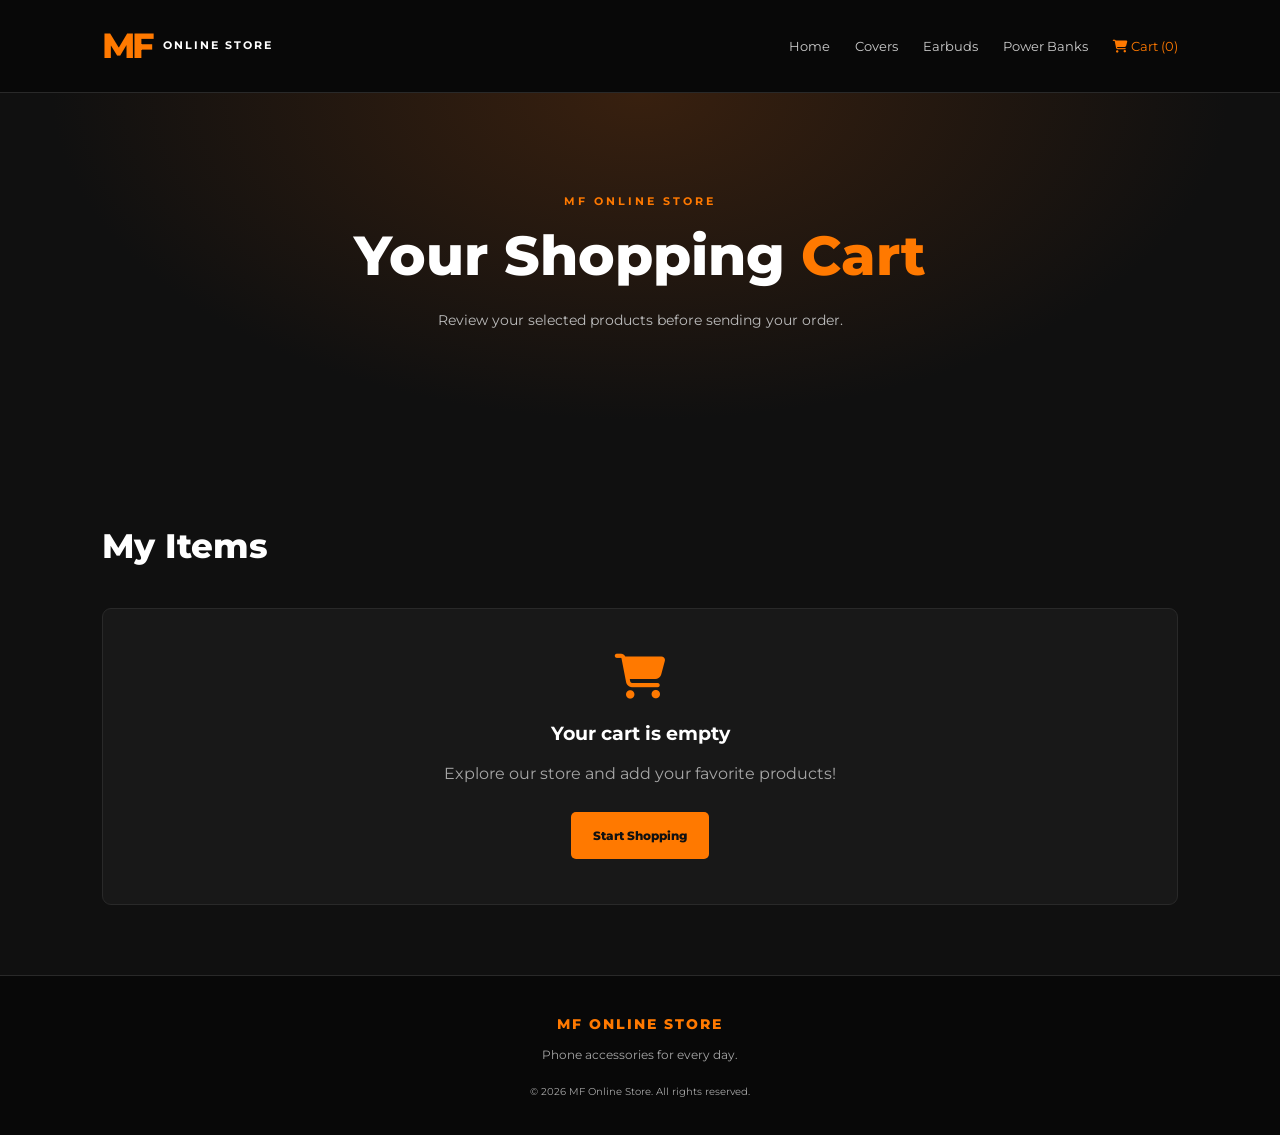
<file: cart.html>
<!DOCTYPE html>
<html lang="en">
<head>
    <meta charset="UTF-8">
    <meta name="viewport" content="width=device-width, initial-scale=1.0">

    <title>My Cart | MF Online Store</title>

    <link rel="stylesheet" href="earbuds.css">

    <link rel="preconnect" href="https://fonts.googleapis.com">
    <link rel="preconnect" href="https://fonts.gstatic.com" crossorigin>
    <link href="https://fonts.googleapis.com/css2?family=Montserrat:wght@400;500;600;700;800&display=swap" rel="stylesheet">

    <link rel="stylesheet" href="https://cdnjs.cloudflare.com/ajax/libs/font-awesome/6.5.0/css/all.min.css">

    <style>
        .cart-section {
            padding: 70px 8%;
            min-height: 55vh;
        }

        .cart-item {
            display: flex;
            justify-content: space-between;
            align-items: center;
            gap: 20px;
            padding: 22px;
            margin-bottom: 15px;
            background: #181818;
            border: 1px solid #292929;
            border-radius: 9px;
        }

        .cart-item h3 {
            font-size: 15px;
            margin-bottom: 8px;
        }

        .cart-item p {
            color: #a6a6a6;
            font-size: 12px;
        }

        .quantity-controls {
            display: flex;
            align-items: center;
            gap: 12px;
            margin-top: 12px;
        }

        .quantity-controls button,
        .remove-btn {
            border: none;
            cursor: pointer;
            font-family: inherit;
            font-weight: 700;
        }

        .quantity-controls button {
            width: 30px;
            height: 30px;
            border-radius: 5px;
            background: #ff7900;
            color: #101010;
        }

        .remove-btn {
            margin-top: 12px;
            background: transparent;
            color: #ff7900;
            font-size: 12px;
        }

        .cart-actions {
            display: flex;
            flex-wrap: wrap;
            gap: 12px;
            margin-top: 30px;
        }

        .cart-actions button,
        .cart-actions a {
            border: none;
            cursor: pointer;
            display: inline-flex;
            align-items: center;
            justify-content: center;
            gap: 9px;
            padding: 14px 18px;
            border-radius: 5px;
            font-family: inherit;
            font-size: 12px;
            font-weight: 800;
            text-decoration: none;
        }

        .checkout-btn {
            background: #25D366;
            color: white;
        }

        .continue-btn {
            background: #ff7900;
            color: #101010;
        }

        .empty-cart {
            padding: 45px 20px;
            text-align: center;
            background: #181818;
            border: 1px solid #292929;
            border-radius: 9px;
        }

        .empty-cart i {
            color: #ff7900;
            font-size: 45px;
            margin-bottom: 20px;
        }

        .empty-cart p {
            color: #a6a6a6;
            margin: 12px 0 25px;
        }

        @media (max-width: 600px) {
            .cart-section {
                padding: 45px 5%;
            }

            .cart-item {
                align-items: flex-start;
                flex-direction: column;
            }

            .cart-actions {
                flex-direction: column;
            }

            .cart-actions button,
            .cart-actions a {
                width: 100%;
            }
        }
    </style>
</head>

<body>

    <header class="navbar">
        <a href="index.html" class="logo">
            <span class="logo-mf">MF</span>
            <span class="logo-text">ONLINE STORE</span>
        </a>

        <nav>
            <a href="index.html">Home</a>
            <a href="covers.html">Covers</a>
            <a href="earbuds.html">Earbuds</a>
            <a href="powerbanks.html">Power Banks</a>
            <a href="cart.html" class="active">
                <i class="fa-solid fa-cart-shopping"></i>
                Cart (<span class="cart-count">0</span>)
            </a>
        </nav>
    </header>

    <section class="page-hero">
        <p class="eyebrow">MF ONLINE STORE</p>
        <h1>Your Shopping <span>Cart</span></h1>
        <p>Review your selected products before sending your order.</p>
    </section>

    <main class="cart-section">
        <div class="section-heading">
            <h2>My Items</h2>
        </div>

        <div id="cart-items"></div>

        <div class="cart-actions" id="cart-actions" style="display: none;">
            <button class="checkout-btn" onclick="sendCartToWhatsApp()">
                <i class="fa-brands fa-whatsapp"></i>
                Send Order on WhatsApp
            </button>

            <a href="index.html" class="continue-btn">
                <i class="fa-solid fa-arrow-left"></i>
                Continue Shopping
            </a>
        </div>
    </main>

    <footer>
        <a href="index.html" class="footer-logo">MF ONLINE STORE</a>
        <p>Phone accessories for every day.</p>
        <p class="copyright">&copy; 2026 MF Online Store. All rights reserved.</p>
    </footer>

    <script src="cart.js"></script>

    <script>
        function displayCart() {
            const cart = getCart();
            const container = document.getElementById("cart-items");
            const actions = document.getElementById("cart-actions");

            if (cart.length === 0) {
                container.innerHTML = `
                    <div class="empty-cart">
                        <i class="fa-solid fa-cart-shopping"></i>
                        <h3>Your cart is empty</h3>
                        <p>Explore our store and add your favorite products!</p>
                        <a href="index.html" class="shop-btn">
                            Start Shopping
                        </a>
                    </div>
                `;

                actions.style.display = "none";
                return;
            }

            actions.style.display = "flex";

            container.innerHTML = cart.map(item => `
                <article class="cart-item">
                    <div>
                        <h3>${escapeCartText(item.name)}</h3>
                        <p>Price: ${escapeCartText(item.price)}</p>

                        <div class="quantity-controls">
                            <button onclick="changeQuantity('${escapeCartAttribute(item.name)}', -1)">−</button>
                            <span>${item.quantity}</span>
                            <button onclick="changeQuantity('${escapeCartAttribute(item.name)}', 1)">+</button>
                        </div>

                        <button class="remove-btn"
                            onclick="removeFromCart('${escapeCartAttribute(item.name)}')">
                            <i class="fa-solid fa-trash"></i> Remove
                        </button>
                    </div>
                </article>
            `).join("");
        }

        function escapeCartText(value) {
            return String(value).replace(/[&<>"']/g, char => ({
                "&": "&amp;",
                "<": "&lt;",
                ">": "&gt;",
                '"': "&quot;",
                "'": "&#39;"
            })[char]);
        }

        function escapeCartAttribute(value) {
            return String(value)
                .replace(/\\/g, "\\\\")
                .replace(/'/g, "\\'")
                .replace(/\r/g, "\\r")
                .replace(/\n/g, "\\n");
        }

        const originalChangeQuantity = changeQuantity;
        changeQuantity = function(name, amount) {
            originalChangeQuantity(name, amount);
            displayCart();
        };

        const originalRemoveFromCart = removeFromCart;
        removeFromCart = function(name) {
            originalRemoveFromCart(name);
            displayCart();
        };

        displayCart();
    </script>

</body>
</html>
</file>
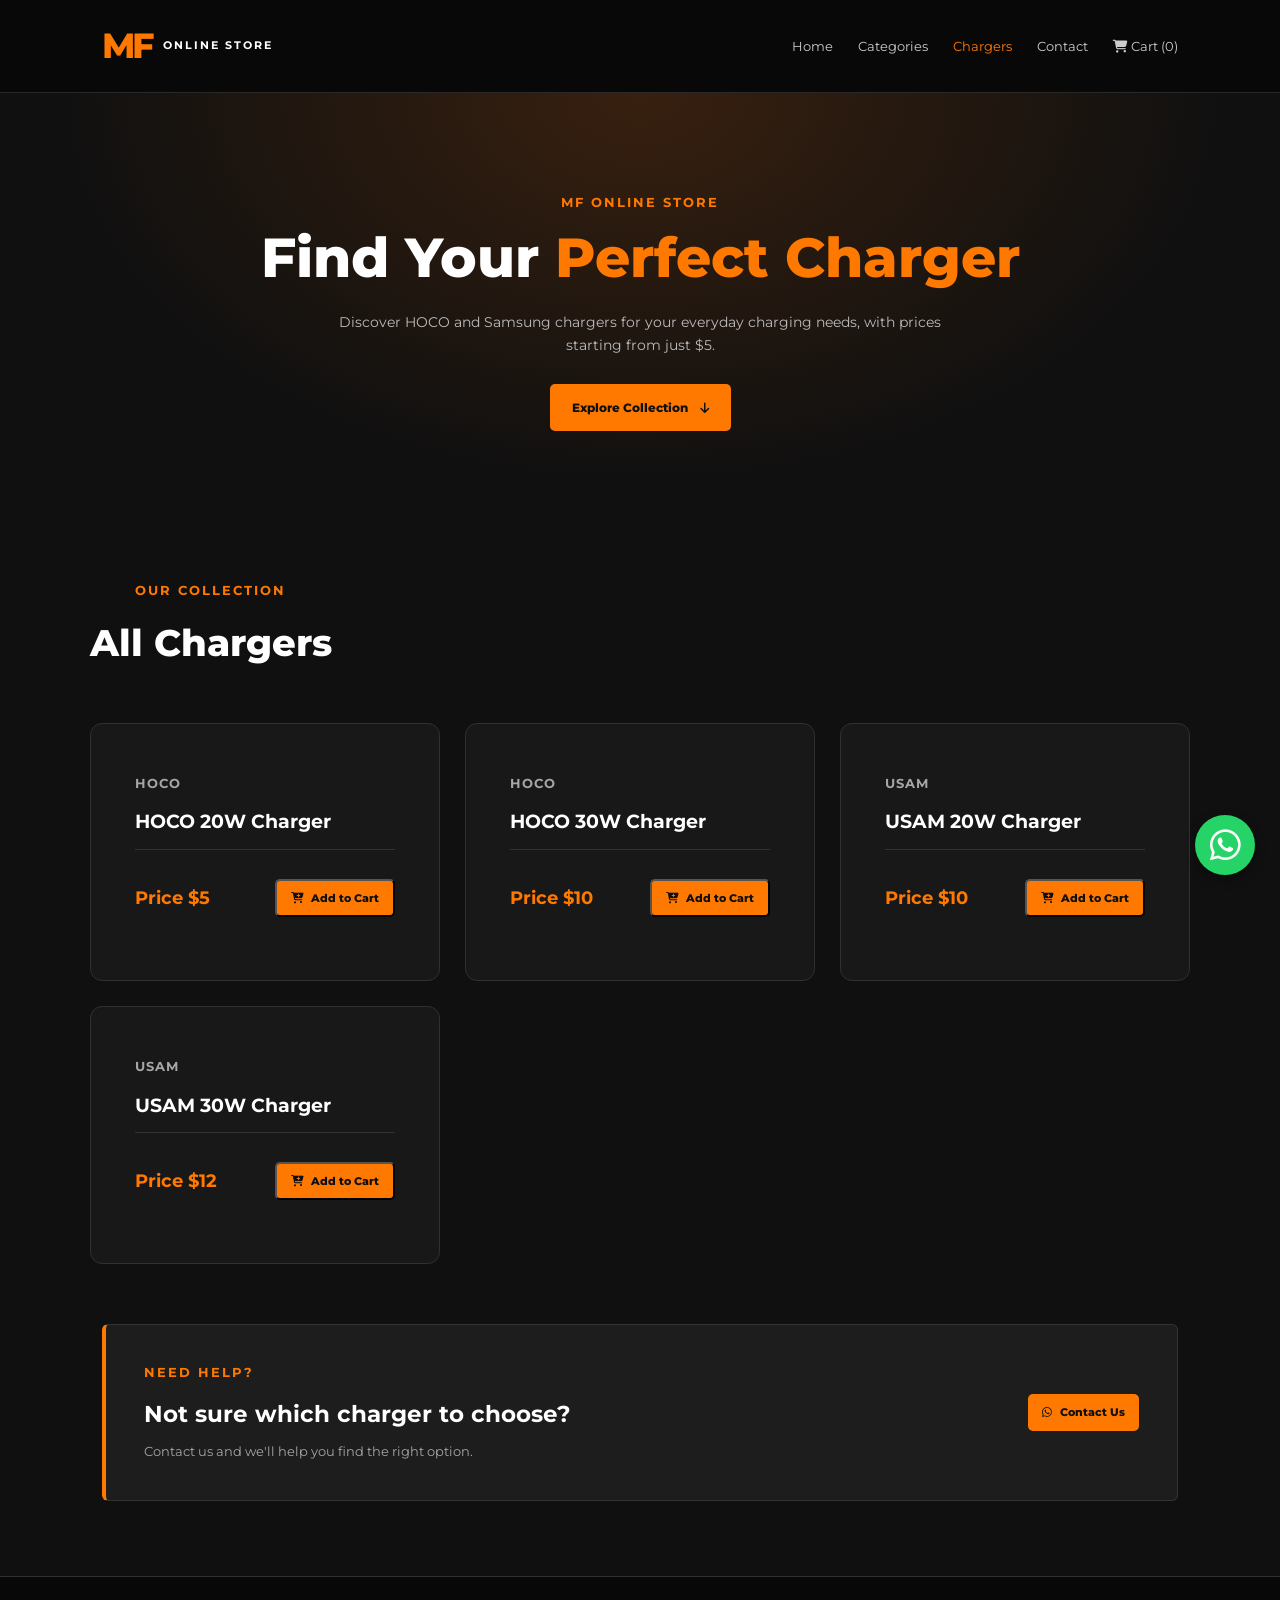
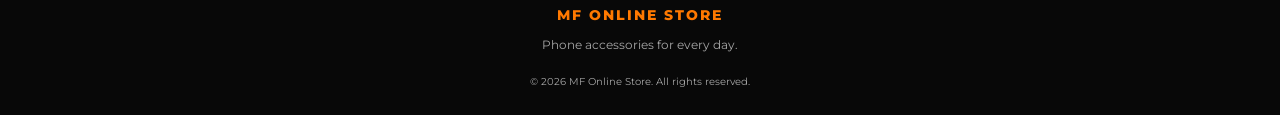
<file: chargers.html>
<!DOCTYPE html>
<html lang="en">
<head>
    <meta charset="UTF-8">
    <meta name="viewport" content="width=device-width, initial-scale=1.0">

    <title>Chargers | MF Online Store</title>

    <link rel="stylesheet" href="earbuds.css">
    <link rel="stylesheet" href="chargers.css">

    <link rel="preconnect" href="https://fonts.googleapis.com">
    <link rel="preconnect" href="https://fonts.gstatic.com" crossorigin>

    <link href="https://fonts.googleapis.com/css2?family=Montserrat:wght@400;500;600;700;800&display=swap"
          rel="stylesheet">

    <link rel="stylesheet"
          href="https://cdnjs.cloudflare.com/ajax/libs/font-awesome/6.5.0/css/all.min.css">
</head>

<body>

    <!-- Navigation -->
    <header class="navbar">
        <a href="index.html" class="logo">
            <span class="logo-mf">MF</span>
            <span class="logo-text">ONLINE STORE</span>
        </a>

        <nav>
            <a href="index.html">Home</a>
            <a href="index.html#categories">Categories</a>
            <a href="#chargers" class="active">Chargers</a>
            <a href="index.html#contact">Contact</a>
            <a href="cart.html">
                <i class="fa-solid fa-cart-shopping"></i>
                Cart (<span class="cart-count">0</span>)
            </a>
        </nav>
    </header>

    <!-- Page Introduction -->
    <section class="page-hero">
        <p class="eyebrow">MF ONLINE STORE</p>

        <h1>Find Your <span>Perfect Charger</span></h1>

        <p>
            Discover HOCO and Samsung chargers for your everyday
            charging needs, with prices starting from just $5.
        </p>

        <a href="#chargers" class="shop-btn">
            Explore Collection
            <i class="fa-solid fa-arrow-down"></i>
        </a>
    </section>

    <!-- Products -->
    <main class="products-section" id="chargers">

        <div class="section-heading">
            <div>
                <p class="eyebrow">OUR COLLECTION</p>
                <h2>All Chargers</h2>
            </div>
        </div>

        <div class="product-grid">

            <!-- HOCO 20W -->
            <article class="product-card">
                

                <div class="product-info">
                    <p class="product-category">HOCO</p>
                    <h3>HOCO 20W Charger</h3>

                    <div class="product-bottom">
                        <span class="price">Price $5</span>
                        <button class="inquiry-btn"
                            onclick="addToCart('HOCO 20W Charger', 'Starting at $5')">
                            <i class="fa-solid fa-cart-plus"></i> Add to Cart
                        </button>
                    </div>
                </div>
            </article>

            <!-- HOCO 30W -->
            <article class="product-card">
              
                <div class="product-info">
                    <p class="product-category">HOCO</p>
                    <h3>HOCO 30W Charger</h3>

                    <div class="product-bottom">
                        <span class="price">Price $10</span>
                        <button class="inquiry-btn"
                            onclick="addToCart('HOCO 30W Charger', 'Starting at $10')">
                            <i class="fa-solid fa-cart-plus"></i> Add to Cart
                        </button>
                    </div>
                </div>
            </article>

            <!-- Sam 20W -->
            <article class="product-card">
              

                <div class="product-info">
                    <p class="product-category">USAM</p>
                    <h3>USAM 20W Charger</h3>

                    <div class="product-bottom">
                        <span class="price">Price $10</span>
                        <button class="inquiry-btn"
                            onclick="addToCart('Samsung 20W Charger', 'Starting at $10')">
                            <i class="fa-solid fa-cart-plus"></i> Add to Cart
                        </button>
                    </div>
                </div>
            </article>

            <!-- Sams 30W -->
            <article class="product-card">
               
                <div class="product-info">
                    <p class="product-category">USAM</p>
                    <h3>USAM 30W Charger</h3>

                    <div class="product-bottom">
                        <span class="price">Price $12</span>
                        <button class="inquiry-btn"
                            onclick="addToCart('Samsung 30W Charger', 'Starting at $12')">
                            <i class="fa-solid fa-cart-plus"></i> Add to Cart
                        </button>
                    </div>
                </div>
            </article>

        </div>
    </main>

    <!-- Contact Banner -->
    <section class="contact-banner">
        <div>
            <p class="eyebrow">NEED HELP?</p>
            <h2>Not sure which charger to choose?</h2>
            <p>Contact us and we'll help you find the right option.</p>
        </div>
 <a
            href="https://wa.me/96103611204?text=Hi%2C%20I%20want%20to%20ask%20about%20the%20available%20chargers."
            class="inquiry-btn"
            target="_blank"
            rel="noopener noreferrer"
        >
            <i class="fa-brands fa-whatsapp"></i> Contact Us
        </a>
    </section>
     <!-- Floating WhatsApp -->
    <a href="https://wa.me/96103611204"
       class="whatsapp-float"
       target="_blank"
       rel="noopener noreferrer"
       aria-label="Contact us on WhatsApp">
        <i class="fa-brands fa-whatsapp"></i>
    </a>


    <!-- Footer -->
    <footer>
        <a href="index.html" class="footer-logo">MF ONLINE STORE</a>
        <p>Phone accessories for every day.</p>
        <p class="copyright">
            &copy; 2026 MF Online Store. All rights reserved.
        </p>
    </footer>

    

    <script src="cart.js"></script>

</body>
</html>
</file>
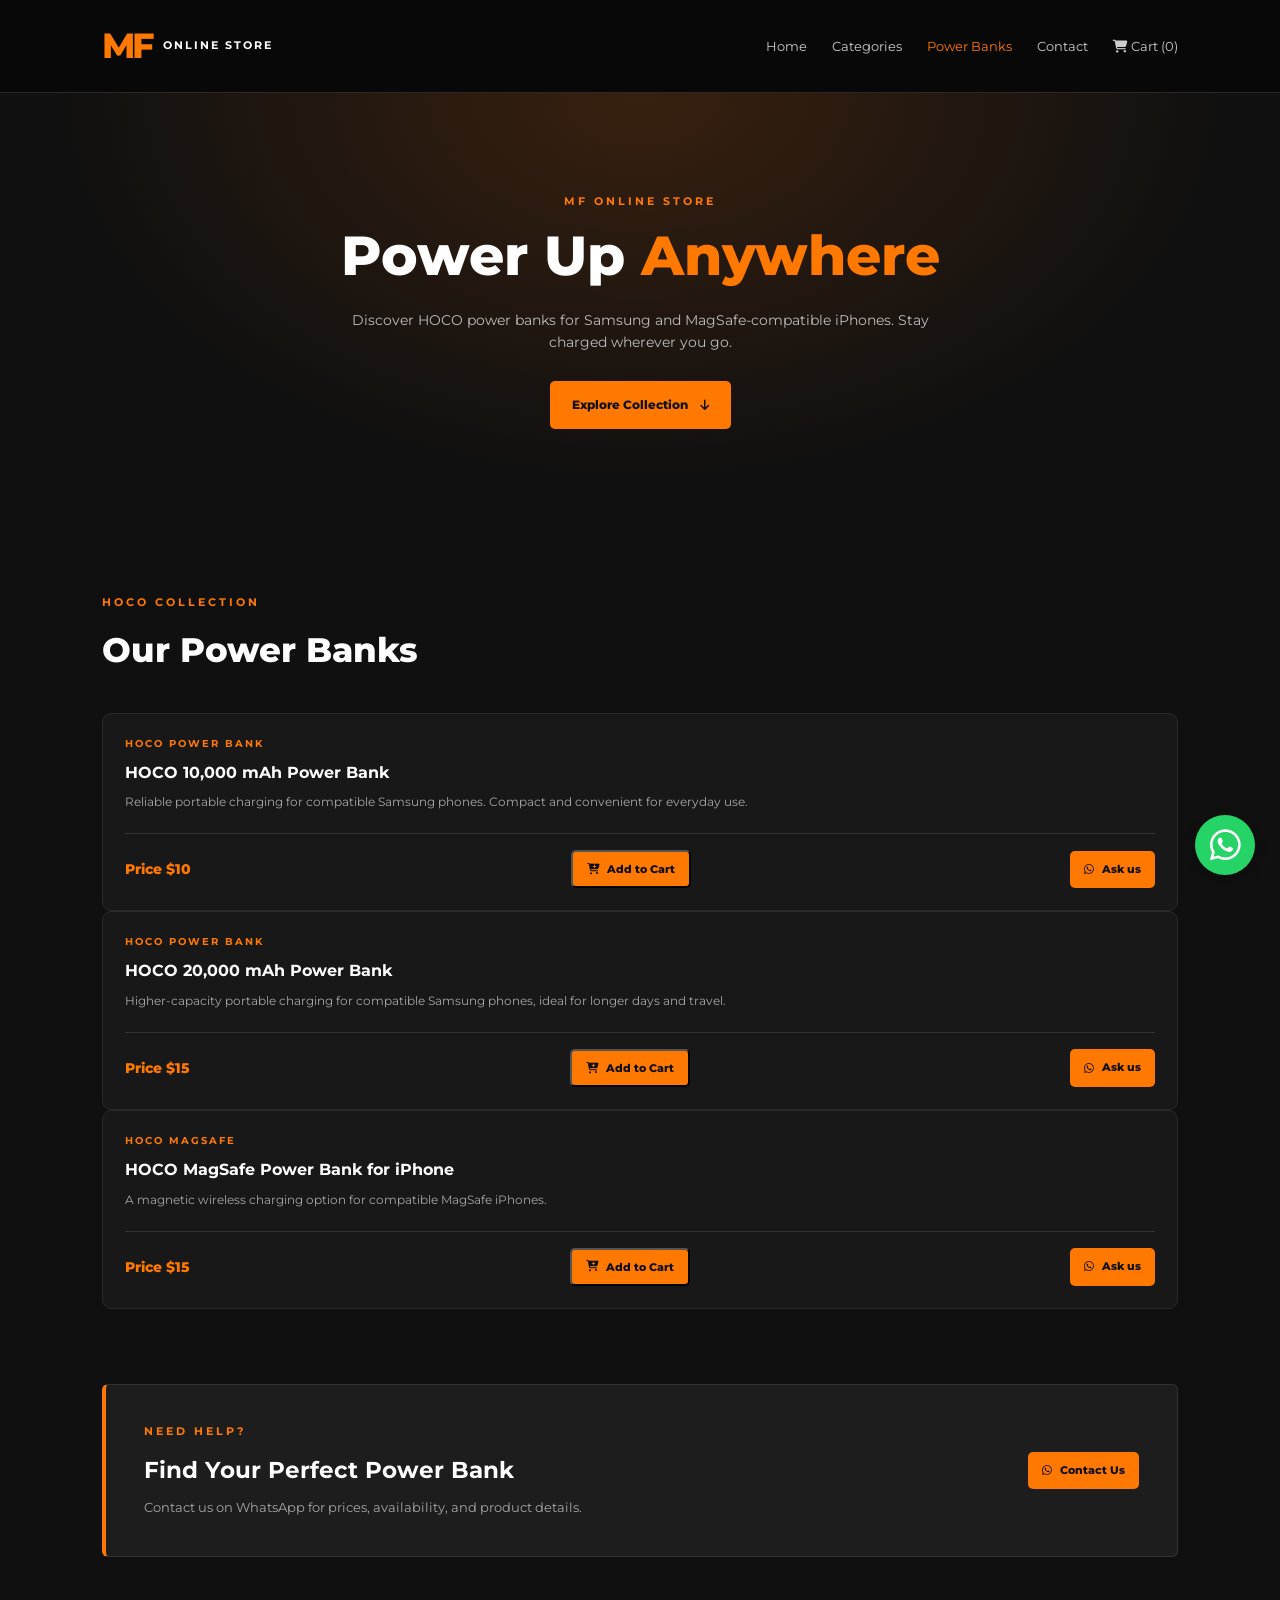
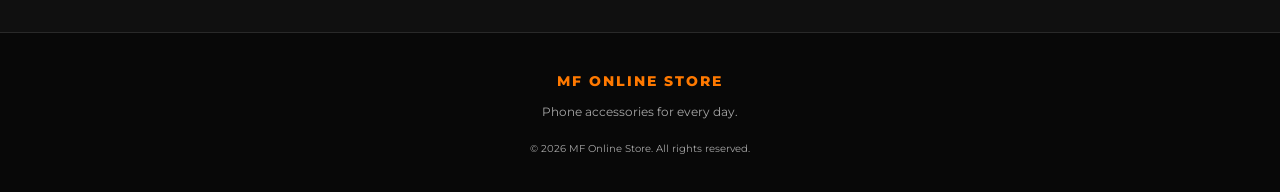
<file: powerbanks.html>
<!DOCTYPE html>
<html lang="en">
<head>
    <meta charset="UTF-8">
    <meta name="viewport" content="width=device-width, initial-scale=1.0">
    <title>Power Banks | MF Online Store</title>

    <link rel="stylesheet" href="powerbanks.css">

    <link rel="preconnect" href="https://fonts.googleapis.com">
    <link rel="preconnect" href="https://fonts.gstatic.com" crossorigin>
    <link href="https://fonts.googleapis.com/css2?family=Montserrat:wght@400;500;600;700;800&display=swap" rel="stylesheet">

    <link rel="stylesheet" href="https://cdnjs.cloudflare.com/ajax/libs/font-awesome/6.5.0/css/all.min.css">
</head>

<body>

    <!-- HEADER -->
    <header class="navbar">
        <a href="index.html" class="logo">
            <span class="logo-mf">MF</span>
            <span class="logo-text">ONLINE STORE</span>
        </a>

        <nav>
            <a href="index.html">Home</a>
            <a href="index.html#categories">Categories</a>
            <a href="#powerbanks" class="active">Power Banks</a>
            <a href="#contact">Contact</a>
            <a href="cart.html">
    <i class="fa-solid fa-cart-shopping"></i>
    Cart (<span class="cart-count">0</span>)
</a>
        </nav>
    </header>

    <!-- HERO -->
    <section class="page-hero">
        <p class="eyebrow">MF ONLINE STORE</p>

        <h1>Power Up <span>Anywhere</span></h1>

        <p>
            Discover HOCO power banks for Samsung and
            MagSafe-compatible iPhones. Stay charged wherever you go.
        </p>

        <a href="#powerbanks" class="shop-btn">
            Explore Collection
            <i class="fa-solid fa-arrow-down"></i>
        </a>
    </section>

    <!-- PRODUCTS -->
    <section class="products-section" id="powerbanks">

        <div class="section-heading">
            <div>
                <p class="eyebrow">HOCO COLLECTION</p>
                <h2>Our Power Banks</h2>
            </div>
        </div>

        
<!-- SAMSUNG 10000mAh -->
<article class="product-card">
    <div class="product-info">
        <p class="product-category">HOCO POWER BANK</p>
        <h3>HOCO 10,000 mAh Power Bank</h3>
        <p class="brand">
            Reliable portable charging for compatible Samsung phones.
            Compact and convenient for everyday use.
        </p>

        <div class="product-bottom">
            <span class="price">Price $10</span>
            <button class="inquiry-btn"
    onclick="addToCart('HOCO Samsung Power Bank 10000mAh')">
    <i class="fa-solid fa-cart-plus"></i> Add to Cart
</button>
            <a
                href="https://wa.me/96103611204?text=Hi%2C%20I%27m%20interested%20in%20the%20HOCO%2010000mAh%20Samsung%20power%20bank."
                class="inquiry-btn"
                target="_blank"
                rel="noopener noreferrer">
                <i class="fa-brands fa-whatsapp"></i> Ask us
            </a>
            
        </div>
    </div>
</article>

<!-- SAMSUNG 20000mAh -->
<article class="product-card">
    <div class="product-info">
        <p class="product-category">HOCO POWER BANK</p>
        <h3>HOCO 20,000 mAh Power Bank</h3>
        <p class="brand">
            Higher-capacity portable charging for compatible Samsung
            phones, ideal for longer days and travel.
        </p>

        <div class="product-bottom">
            <span class="price">Price $15</span>
            <button class="inquiry-btn"
    onclick="addToCart('HOCO Samsung Power Bank 20000mAh')">
    <i class="fa-solid fa-cart-plus"></i> Add to Cart
</button>
            <a
                href="https://wa.me/96103611204?text=Hi%2C%20I%27m%20interested%20in%20the%20HOCO%2020000mAh%20Samsung%20power%20bank."
                class="inquiry-btn"
                target="_blank"
                rel="noopener noreferrer">
                <i class="fa-brands fa-whatsapp"></i> Ask us
            </a>
        </div>
    </div>
</article>

<!-- IPHONE MAGSAFE -->
<article class="product-card">
    <div class="product-info">
        <p class="product-category">HOCO MAGSAFE</p>
        <h3>HOCO MagSafe Power Bank for iPhone</h3>
        <p class="brand">
            A magnetic wireless charging option for compatible
            MagSafe iPhones.
        </p>

        <div class="product-bottom">
            <span class="price">Price $15</span>
            <button class="inquiry-btn"
    onclick="addToCart('HOCO MagSafe Power Bank for iPhone')">
    <i class="fa-solid fa-cart-plus"></i> Add to Cart
</button>
            <a
                href="https://wa.me/96103611204?text=Hi%2C%20I%27m%20interested%20in%20the%20HOCO%20MagSafe%20power%20bank%20for%20iPhone."
                class="inquiry-btn"
                target="_blank"
                rel="noopener noreferrer">
                <i class="fa-brands fa-whatsapp"></i> Ask us
            </a>
        </div>
    </div>
</article>

    </section>

    <!-- CONTACT BANNER -->
    <section class="contact-banner" id="contact">
        <div>
            <p class="eyebrow">NEED HELP?</p>
            <h2>Find Your Perfect Power Bank</h2>
            <p>
                Contact us on WhatsApp for prices, availability,
                and product details.
            </p>
        </div>

        <a
            href="https://wa.me/96103611204?text=Hi%2C%20I%20want%20to%20ask%20about%20HOCO%20power%20banks."
            class="inquiry-btn"
            target="_blank"
            rel="noopener noreferrer"
        >
            <i class="fa-brands fa-whatsapp"></i> Contact Us
        </a>
    </section>

    <!-- FOOTER -->
    <footer>
        <a href="index.html" class="footer-logo">MF ONLINE STORE</a>
        <p>Phone accessories for every day.</p>
        <p class="copyright">
            &copy; 2026 MF Online Store. All rights reserved.
        </p>
    </footer>

    <!-- FLOATING WHATSAPP -->
    <a
        href="https://wa.me/96103611204"
        class="whatsapp-float"
        target="_blank"
        rel="noopener noreferrer"
        aria-label="Contact us on WhatsApp"
    >
        <i class="fa-brands fa-whatsapp"></i>
    </a>
<script src="cart.js"></script>
</body>
</html>
</file>
<file: earbuds.css>
* {
    margin: 0;
    padding: 0;
    box-sizing: border-box;
}

:root {
    --orange: #ff7900;
    --black: #101010;
    --dark: #181818;
    --gray: #a6a6a6;
    --white: #ffffff;
}

html {
    scroll-behavior: smooth;
}

body {
    font-family: "Montserrat", sans-serif;
    background: var(--black);
    color: var(--white);
    line-height: 1.6;
}

a {
    text-decoration: none;
    color: inherit;
}

.navbar {
    min-height: 85px;
    padding: 18px 8%;
    display: flex;
    justify-content: space-between;
    align-items: center;
    gap: 25px;
    background: #080808;
    border-bottom: 1px solid #292929;
}

.logo {
    display: flex;
    align-items: center;
    gap: 12px;
}

.logo-mf {
    color: var(--orange);
    font-size: 35px;
    font-weight: 800;
    letter-spacing: -3px;
}

.logo-text {
    font-size: 11px;
    font-weight: 700;
    letter-spacing: 2px;
}

nav {
    display: flex;
    flex-wrap: wrap;
    gap: 25px;
}

nav a {
    color: #cccccc;
    font-size: 13px;
    transition: color 0.2s;
}

nav a:hover,
nav a.active {
    color: var(--orange);
}

.page-hero {
    padding: 100px 8% 90px;
    text-align: center;
    background:
        radial-gradient(ellipse at top, #38200f 0%, #101010 65%);
}

.eyebrow {
    color: var(--orange);
    font-size: 11px;
    font-weight: 700;
    letter-spacing: 3px;
    margin-bottom: 12px;
}

.page-hero h1 {
    font-size: clamp(32px, 5vw, 55px);
    font-weight: 800;
    line-height: 1.2;
    margin-bottom: 20px;
}

.page-hero h1 span {
    color: var(--orange);
}

.page-hero > p:not(.eyebrow) {
    max-width: 620px;
    margin: 0 auto 28px;
    color: #bcbcbc;
    font-size: 14px;
}

.shop-btn {
    display: inline-flex;
    align-items: center;
    justify-content: center;
    gap: 12px;
    padding: 14px 22px;
    background: var(--orange);
    color: #111111;
    font-size: 12px;
    font-weight: 800;
    border-radius: 5px;
    transition: transform 0.2s, background 0.2s;
}

.shop-btn:hover {
    background: #ff9233;
    transform: translateY(-2px);
}

.products-section {
    padding: 75px 8%;
}

.section-heading {
    display: flex;
    justify-content: space-between;
    align-items: end;
    gap: 25px;
    margin-bottom: 35px;
}

.section-heading h2 {
    font-size: 34px;
    font-weight: 800;
}

.sort-label {
    color: #bcbcbc;
    font-size: 12px;
}

.sort-label select {
    margin-left: 8px;
    padding: 11px;
    border: 1px solid #383838;
    border-radius: 5px;
    background: #1b1b1b;
    color: white;
    font-family: inherit;
    font-size: 12px;
}

.product-grid {
    display: grid;
    grid-template-columns: repeat(3, minmax(0, 1fr));
    gap: 25px;
}

.product-card {
    background: var(--dark);
    border: 1px solid #292929;
    border-radius: 9px;
    overflow: hidden;
    transition: transform 0.25s, border-color 0.25s;
}

.product-card:hover {
    transform: translateY(-6px);
    border-color: var(--orange);
}

.product-image {
    height: 230px;
    position: relative;
    overflow: hidden;
    background: #242424;
}

.product-image img {
    width: 100%;
    height: 100%;
    object-fit: contain;
    padding: 18px;
    transition: transform 0.3s;
}

.product-card:hover .product-image img {
    transform: scale(1.05);
}

.product-badge {
    position: absolute;
    top: 14px;
    left: 14px;
    z-index: 1;
    padding: 6px 10px;
    border-radius: 3px;
    background: var(--orange);
    color: #111111;
    font-size: 10px;
    font-weight: 800;
}

.product-info {
    padding: 22px;
}

.product-category {
    margin-bottom: 8px;
    color: var(--orange);
    font-size: 10px;
    font-weight: 700;
    letter-spacing: 2px;
}

.product-info h3 {
    font-size: 16px;
    margin-bottom: 7px;
}

.brand {
    color: var(--gray);
    font-size: 12px;
    margin-bottom: 22px;
}

.product-bottom {
    display: flex;
    justify-content: space-between;
    align-items: center;
    gap: 10px;
    border-top: 1px solid #333333;
    padding-top: 16px;
}

.price {
    color: var(--orange);
    font-size: 14px;
    font-weight: 800;
}

.add-btn {
    display: grid;
    place-items: center;
    width: 38px;
    height: 38px;
    border-radius: 5px;
    background: var(--orange);
    color: #111111;
    transition: background 0.2s, transform 0.2s;
}

.add-btn:hover {
    background: #ff9b47;
    transform: translateX(3px);
}

.contact-banner {
    margin: 0 8% 75px;
    padding: 38px;
    display: flex;
    justify-content: space-between;
    align-items: center;
    gap: 25px;
    background: #1d1d1d;
    border: 1px solid #333333;
    border-left: 4px solid var(--orange);
    border-radius: 6px;
}

.contact-banner h2 {
    font-size: 23px;
    margin-bottom: 8px;
}

.contact-banner > div > p:last-child {
    color: var(--gray);
    font-size: 13px;
}

footer {
    padding: 35px 8%;
    text-align: center;
    background: #080808;
    border-top: 1px solid #292929;
}

.footer-logo {
    color: var(--orange);
    font-size: 14px;
    font-weight: 800;
    letter-spacing: 2px;
}

footer p {
    margin-top: 8px;
    color: var(--gray);
    font-size: 12px;
}

footer .copyright {
    margin-top: 20px;
    font-size: 10px;
}

@media (max-width: 900px) {
    .navbar {
        flex-direction: column;
    }

    .product-grid {
        grid-template-columns: repeat(2, minmax(0, 1fr));
    }
}

@media (max-width: 600px) {
    .navbar {
        padding: 20px 5%;
    }

    nav {
        justify-content: center;
        gap: 15px;
    }

    .page-hero {
        padding: 70px 6%;
    }

    .products-section {
        padding: 50px 5%;
    }

    .section-heading {
        align-items: flex-start;
        flex-direction: column;
    }

    .product-grid {
        grid-template-columns: 1fr;
    }

    .product-image {
        height: 250px;
    }

    .contact-banner {
        margin: 0 5% 50px;
        padding: 25px;
        align-items: flex-start;
        flex-direction: column;
    }

    .contact-banner h2 {
        font-size: 20px;
    }
}
.inquiry-btn {
    display: inline-flex;
    align-items: center;
    justify-content: center;
    gap: 8px;
    padding: 10px 14px;
    border-radius: 5px;
    background: #ff7900;
    color: #101010;
    font-family: "Montserrat", sans-serif;
    font-size: 11px;
    font-weight: 800;
    transition: background 0.2s, transform 0.2s;
}

.inquiry-btn:hover {
    background: #ff9b47;
    transform: translateY(-2px);
}

.whatsapp-float:hover {
    transform: scale(1.1);
}

@media (max-width: 600px) {
    .model-list {
        justify-content: center;
    }

    .whatsapp-float {
        width: 52px;
        height: 52px;
        font-size: 29px;
        right: 16px;
        bottom: 16px;
    }
}
/* Floating WhatsApp Button */
.whatsapp-float {
    position: fixed;
    width: 60px;
    height: 60px;
    bottom: 25px;
    right: 25px;
    background-color: #25D366;
    color: #ffffff;
    border-radius: 50%;
    display: flex;
    align-items: center;
    justify-content: center;
    font-size: 35px;
    text-decoration: none;
    box-shadow: 0 4px 12px rgba(0, 0, 0, 0.3);
    z-index: 9999;
    transition: transform 0.3s ease;
}

.whatsapp-float:hover {
    transform: scale(1.1);
    color: #ffffff;
}
</file>
<file: chargers.css>
/* Chargers page styling */

.products-section {
    padding: 60px 7%;
}

.section-heading {
    text-align: center;
    margin-bottom: 40px;
}

.section-heading h2 {
    font-size: 2.3rem;
    margin: 10px 0;
}

.section-heading h2 span,
.hero-content h1 span {
    color: #ff7900;
}

.eyebrow {
    color: #ff7900;
    font-weight: 700;
    letter-spacing: 2px;
    font-size: 0.8rem;
}

.products-grid {
    display: grid;
    grid-template-columns: repeat(auto-fit, minmax(220px, 1fr));
    gap: 25px;
}

.product-card {
    background: #181818;
    border: 1px solid #303030;
    border-radius: 12px;
    padding: 28px 22px;
    transition: transform 0.25s, border-color 0.25s;
}

.product-card:hover {
    transform: translateY(-5px);
    border-color: #ff7900;
}

.product-info h3 {
    margin: 12px 0;
    color: #fff;
    font-size: 1.2rem;
}

.product-info p {
    color: #a6a6a6;
    line-height: 1.6;
}

.product-category {
    color: #ff7900;
    font-size: 0.8rem;
    font-weight: bold;
    letter-spacing: 1px;
}

.product-info .price {
    color: #ff7900;
    font-size: 1.1rem;
    font-weight: bold;
    margin: 18px 0;
}

.add-to-cart {
    width: 100%;
    background: #ff7900;
    color: #101010;
    border: none;
    border-radius: 6px;
    padding: 12px 15px;
    font-size: 0.95rem;
    font-weight: bold;
    cursor: pointer;
    transition: background 0.2s;
}

.add-to-cart:hover {
    background: #ff9433;
}

footer {
    text-align: center;
    padding: 25px 15px;
    border-top: 1px solid #303030;
    color: #a6a6a6;
}

footer a {
    color: #ff7900;
    text-decoration: none;
}



@media (max-width: 600px) {
    .products-section {
        padding: 40px 5%;
    }

    .section-heading h2 {
        font-size: 1.8rem;
    }

    .products-grid {
        grid-template-columns: 1fr;
    }
}
.whatsapp-float {
    position: fixed;
    width: 60px;
    height: 60px;
    bottom: 25px;
    right: 25px;
    background-color: #25D366;
    color: #ffffff;
    border-radius: 50%;
    display: flex;
    align-items: center;
    justify-content: center;
    font-size: 35px;
    text-decoration: none;
    box-shadow: 0 4px 12px rgba(0, 0, 0, 0.3);
    z-index: 9999;
    transition: transform 0.3s ease;
}

.whatsapp-float:hover {
    transform: scale(1.1);
    color: #ffffff;
}
</file>
<file: powerbanks.css>
@import url("earbuds.css");
</file>
